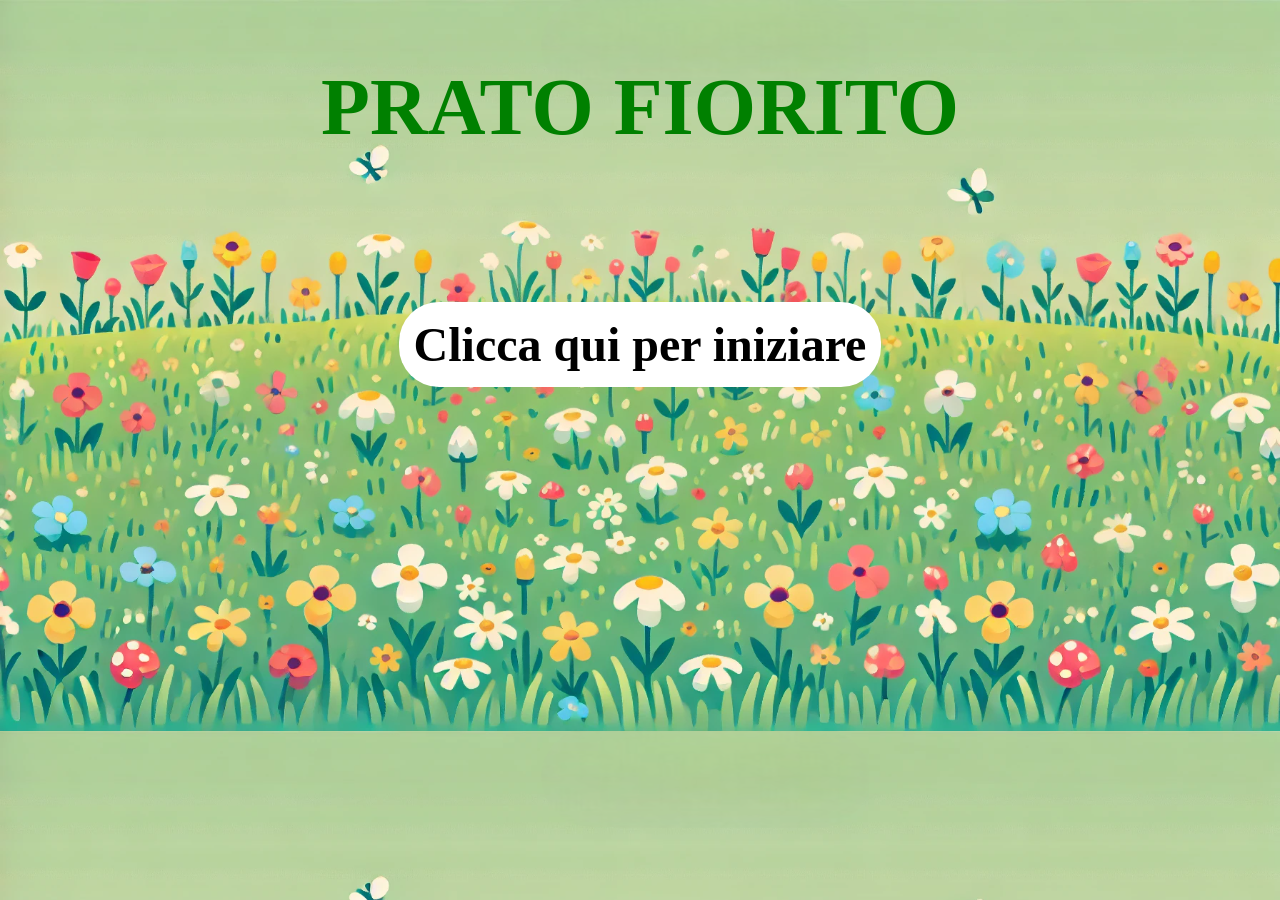
<file: ProgettazioneWeb/index.html>
<!DOCTYPE html>
<html lang="it">
    <head>
        <meta charset="UTF-8">
        <meta name="viewport" content="width=device-width, initial-scale=1.0">
        <title>Prato Fiorito</title>
        <link rel="stylesheet" type="text/css" href="css/index.css">
    </head>
    <body>
        <h1 id="titolo">PRATO FIORITO</h1>
        <a href="php/login.php" id='start'> Clicca qui per iniziare </a>
    </body>
</html>
</file>
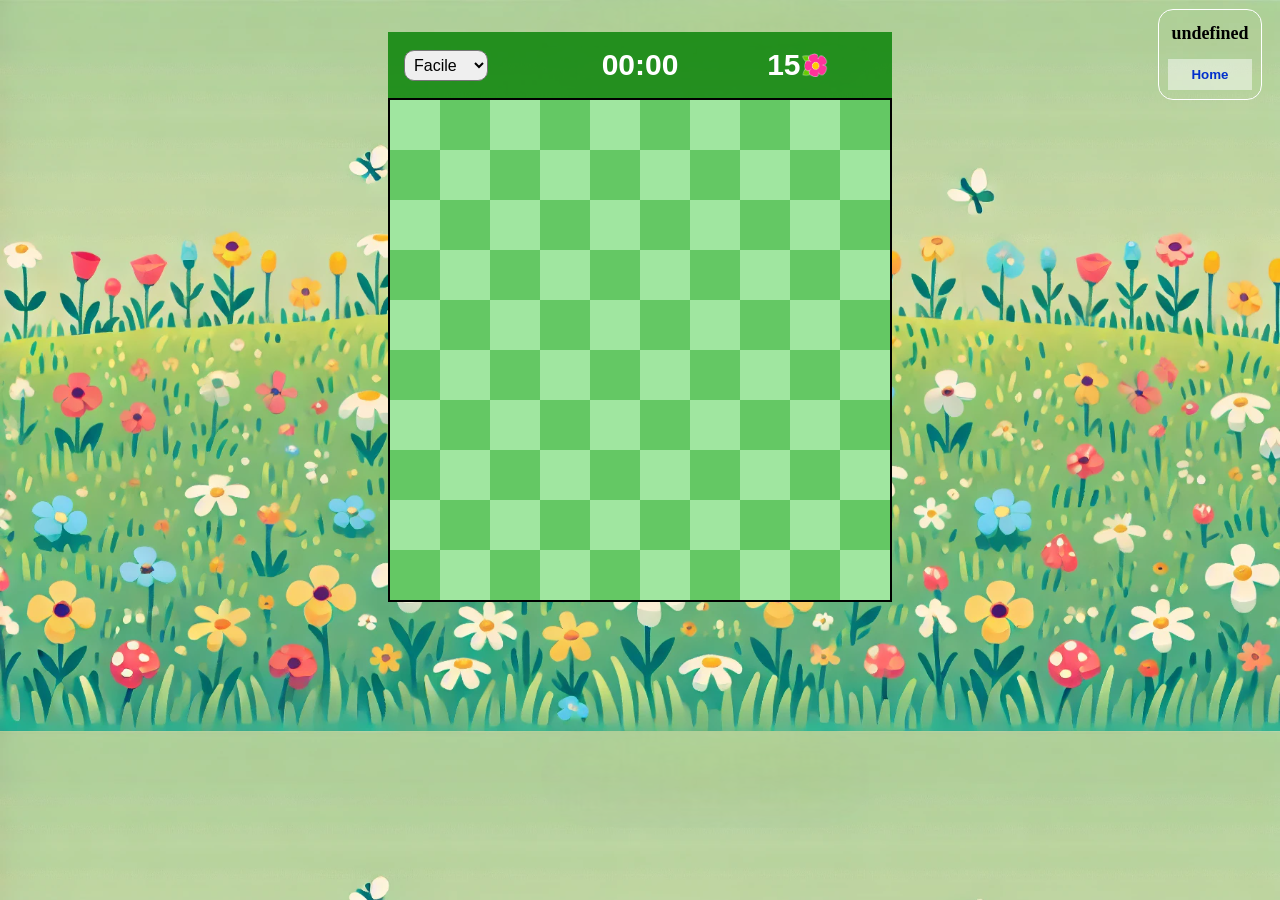
<file: ProgettazioneWeb/html/game_home.html>
<!DOCTYPE html>
<html lang="it">
    <head>
        <meta charset="UTF-8">
        <meta http-equiv="X-UA-Compatible" content="IE=edge">
        <meta name="viewport" content="width=device-width, initial-scale=1.0">
        <title>Gioca</title>
        <link rel="stylesheet" type="text/css" href="../css/game_home.css">
        <script src="../javascript/game_home.js"></script>
    </head>
    <body>
        <div id="user">
            <span id="username">
                <script>
                    let username = localStorage.username;
                    document.write(username);
                </script>
            </span>
            <button id="home-btn">Home</button>
        </div>
        <div id="finePartita">
            
        </div>
        <div id="tabella">
            <div id="head-bar">
                <select id="difficoltà">
                    <option>Facile</option>
                    <option>Medio</option>
                    <option>Difficile</option>
                </select>
                <div id="tempo">
                    00:00
                </div>
                <div id="game_stats">
                    <span>
                        <span id="numero_bombe"></span>
                        <img src="../immagini/fioreGameStats.png" alt="numero fiori" id="fiore_img">
                    </span>
                </div>
            </div>    
        </div>
    </body>
</html>
</file>
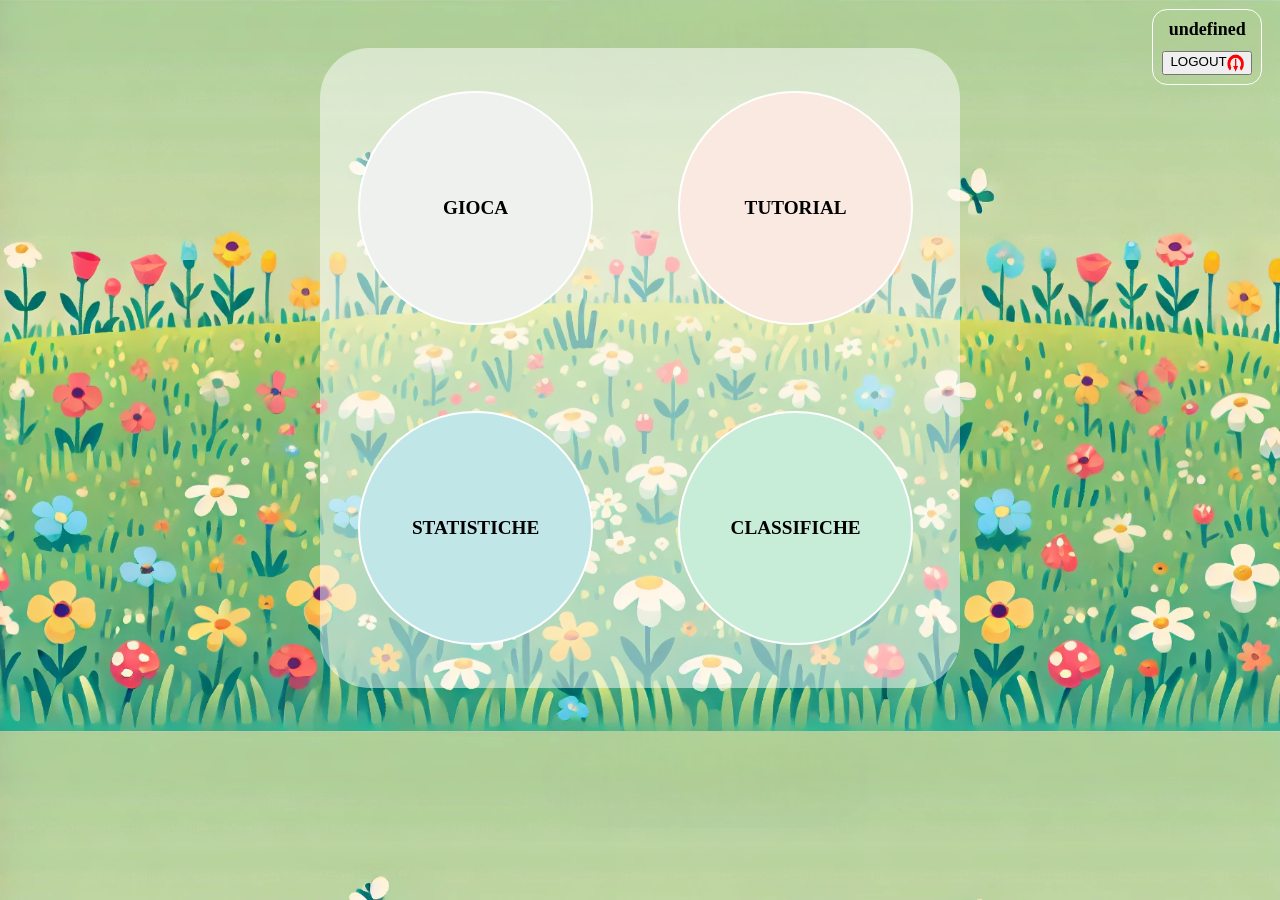
<file: ProgettazioneWeb/html/home.html>
<!DOCTYPE html>
<html lang="it">
    <head>
        <meta charset="UTF-8">
        <meta http-equiv="X-UA-Compatible" content="IE=edge">
        <meta name="viewport" content="width=device-width, initial-scale=1.0">
        <title>Home</title>
        <script src="../javascript/home.js"></script>
        <link rel="stylesheet" type="text/css" href="../css/home.css">
    </head>
    <body>
        <div id="user">
            <span>
                <script>
                    let username = localStorage.username;
                    document.write(username);
                </script>
            </span>
            <button id="logout-btn">
                <span>
                    LOGOUT
                    <img id="logout-img" alt="simbolo di logout" src="../immagini/immagine_logout.png">
                </span>
            </button>
        </div>
        <div id="quadrato">
            <div id="gioca">GIOCA</div>
            <div id="tutorial">TUTORIAL</div>
            <div id="statistiche">STATISTICHE</div>
            <div id="classifiche">CLASSIFICHE</div>
        </div>
    </body>
</html>
</file>
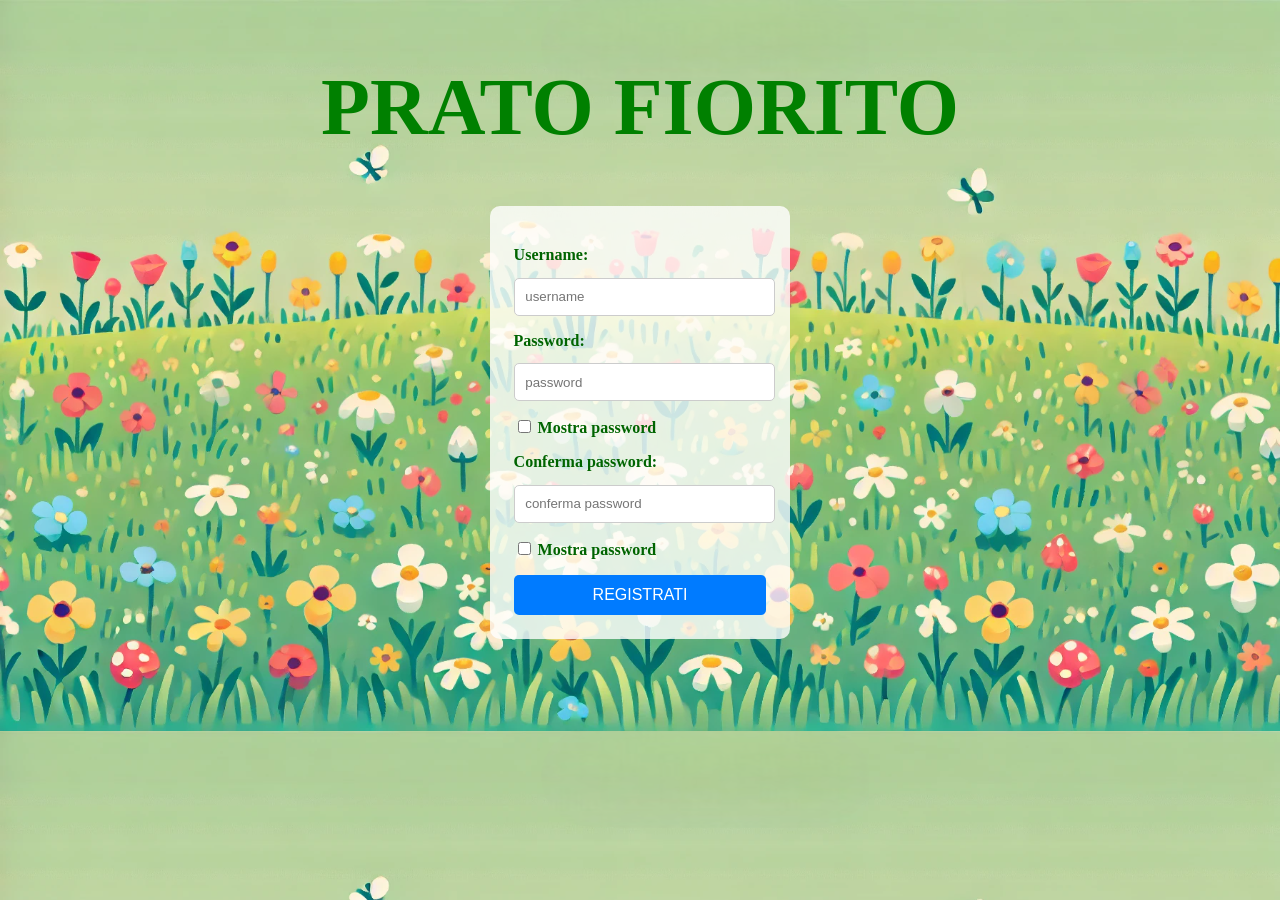
<file: ProgettazioneWeb/html/signup.html>
<!DOCTYPE html>
<html lang="it">
    <head>
        <meta charset="UTF-8">
        <meta http-equiv="X-UA-Compatible" content="IE=edge">
        <meta name="viewport" content="width=device-width, initial-scale=1.0">
        <link type="text/css" rel="stylesheet" href="../css/signup.css">
        <script src="../javascript/signup.js"></script>
        <title>signup</title>
    </head>
    <body>
        <h1 id="titolo">PRATO FIORITO</h1>
            <div id="signup">
                <form id="form-signup">
                    <label for="username">Username:</label> 
                    <input type="text" id="username" placeholder="username" required> 
                    <span id="usr-err"></span>
                    
                    <label for="password">Password:</label> 
                    <input type="password" id="password" placeholder="password" required> 
                    <label for="mostraPassword1"><input type="checkbox" id="mostraPassword1"> Mostra password </label>
                    <span id="psw-err1"></span>

                    <label for="ripetiPassword">Conferma password:</label> 
                    <input type="password" id="ripetiPassword" placeholder="conferma password" required> 
                    <label for="mostraPassword2"><input type="checkbox" id="mostraPassword2"> Mostra password </label>
                    <span id="psw-err2"></span>
                </form>
                <button id="signup-btn">REGISTRATI</button>
            </div>
    </body>
</html>
</file>
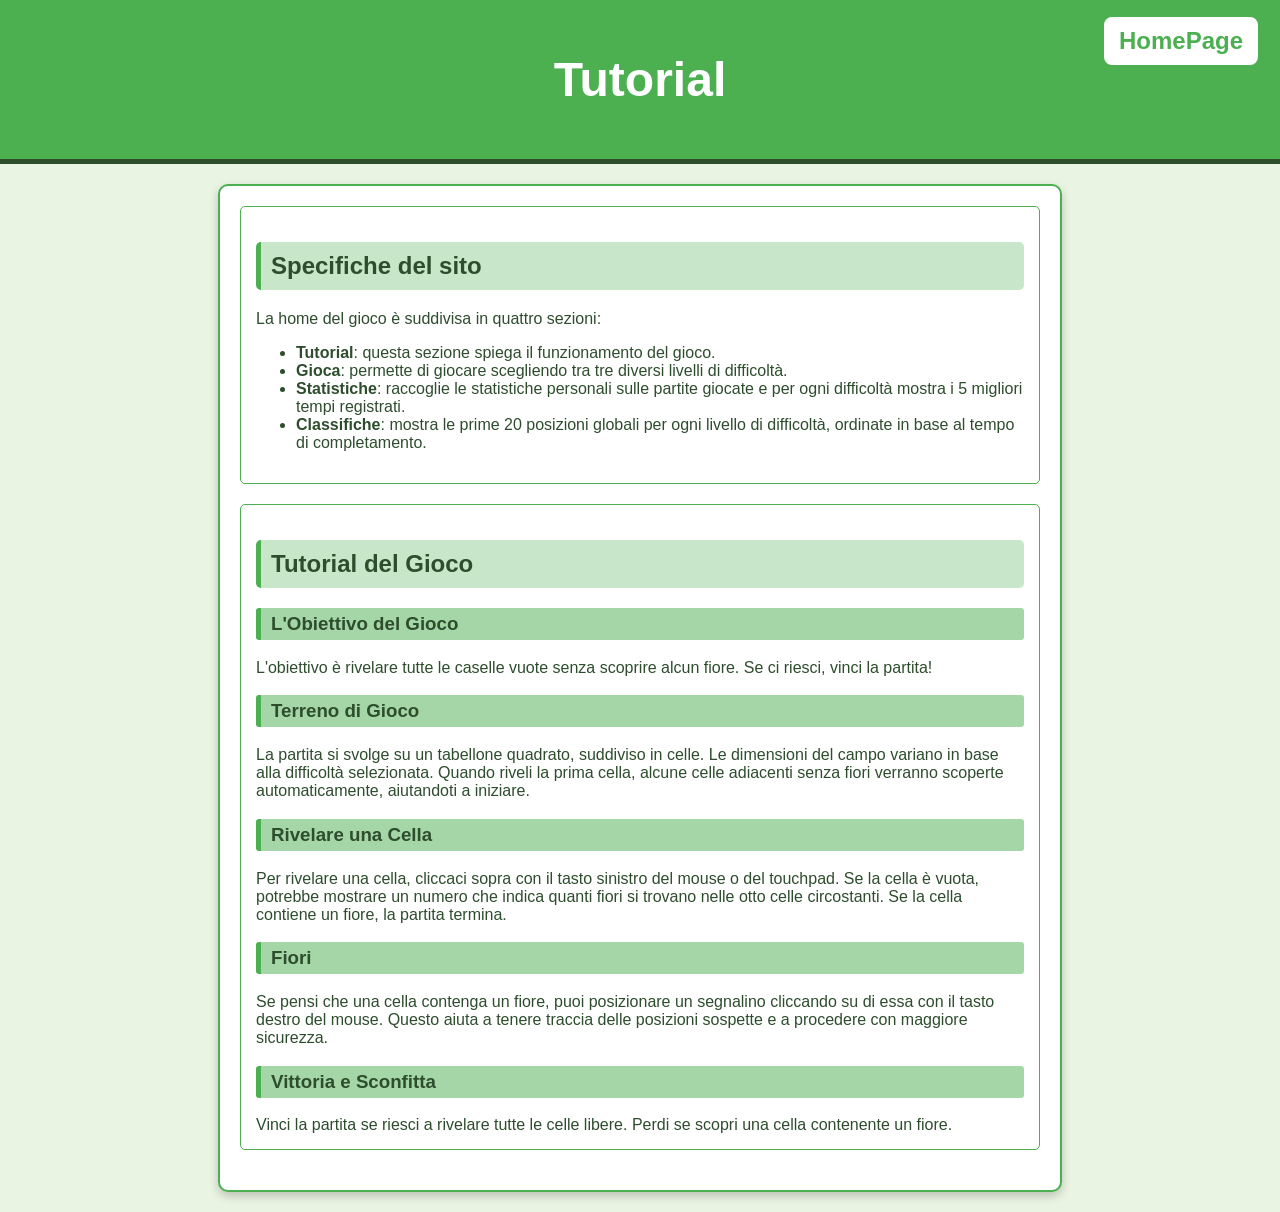
<file: ProgettazioneWeb/html/tutorial.html>
<!DOCTYPE html>
<html lang="it">
<head>
    <meta charset="UTF-8">
    <meta name="description" content="Pagina tutorial del sito">
    <meta name="viewport" content="width=device-width, initial-scale=1.0">
    <title>Tutorial</title>
    <link rel="stylesheet" type="text/css" href="../css/tutorial.css">
</head>
<body>
    <header>
        <h1 id="titolo">Tutorial</h1>
        <span id="home"><a href="home.html" id="link">HomePage</a></span>
    </header>
    <div id="tutorial">
        <article>
            <h2>Specifiche del sito</h2>
            La home del gioco è suddivisa in quattro sezioni:  
            <ul>
                <li><b>Tutorial</b>: questa sezione spiega il funzionamento del gioco.</li>
                <li><b>Gioca</b>: permette di giocare scegliendo tra tre diversi livelli di difficoltà.</li>
                <li><b>Statistiche</b>: raccoglie le statistiche personali sulle partite giocate e per ogni difficoltà mostra i 5 migliori tempi registrati.</li>
                <li><b>Classifiche</b>: mostra le prime 20 posizioni globali per ogni livello di difficoltà, ordinate in base al tempo di completamento.</li>
            </ul>
        </article>
        <article>
            <h2>Tutorial del Gioco</h2>  
            <h3>L'Obiettivo del Gioco</h3>
            L'obiettivo è rivelare tutte le caselle vuote senza scoprire alcun fiore. Se ci riesci, vinci la partita!  
            <br>
            <h3>Terreno di Gioco</h3>
            La partita si svolge su un tabellone quadrato, suddiviso in celle.  
            Le dimensioni del campo variano in base alla difficoltà selezionata.  
            Quando riveli la prima cella, alcune celle adiacenti senza fiori verranno scoperte automaticamente, aiutandoti a iniziare.  
            <br>
            <h3>Rivelare una Cella</h3>
            Per rivelare una cella, cliccaci sopra con il tasto sinistro del mouse o del touchpad.  
            Se la cella è vuota, potrebbe mostrare un numero che indica quanti fiori si trovano nelle otto celle circostanti.  
            Se la cella contiene un fiore, la partita termina.  
            <br>
            <h3>Fiori</h3>
            Se pensi che una cella contenga un fiore, puoi posizionare un segnalino cliccando su di essa con il tasto destro del mouse.  
            Questo aiuta a tenere traccia delle posizioni sospette e a procedere con maggiore sicurezza.  
            <br>
            <h3>Vittoria e Sconfitta</h3>
            Vinci la partita se riesci a rivelare tutte le celle libere.  
            Perdi se scopri una cella contenente un fiore.  
        </article>
    </div>
</body>
</html>
</file>
<file: ProgettazioneWeb/css/index.css>
body{
    background-image: url('../immagini/Sfondo.png');
    background-size: cover;
    display: flex;
    justify-content: center; 
    align-items: center; 
    flex-direction: column; 
}

h1{
    color: green;
    font-size: 5em;
    font-family: cursive;
    text-align: center;
}

#start{
    font-size: 3em;
    margin-top: 2em;
    text-decoration: none;
    color: black;
    font-weight: bold;
    font-family: cursive;
    background-color: rgb(255, 255, 255);
    border-radius: 40px;
    padding: 15px;
    height: fit-content;
    width: fit-content;
}
</file>
<file: ProgettazioneWeb/css/game_home.css>
body {
    background-image: url('../immagini/Sfondo.png');
    background-size: cover;
    font-family: Arial, sans-serif;
    background-color: #e6f7ff;
    text-align: center;
    margin: 0;
    padding: 0;
}

#user {
    display: grid;
    grid-template-columns: 1fr;
    grid-template-rows: 1fr 1fr;
    row-gap: 0.5em;
    position: absolute;
    text-align: center;
    top: 0.5em;
    right: 1em;
    font-family: cursive;
    font-size: large;
    font-weight: bold;
    padding: 0.5em;
    border-radius: 15px;
    border: 1px solid white; 
}

#username{
    padding: 0.2em;
    font-family: cursive;
    font-size: large;
    font-weight: bold;
    color: black;
}

#home-btn {
    background-color: rgba(255, 255, 255, 0.479);
    color: #0030cc;
    border: none;
    padding: 8px 15px;
    cursor: pointer;
    font-weight: bolder;
}

#home-btn:hover {
    background-color: #f82121af;
}

#head-bar {
    display: grid;
    grid-template-columns: 1fr 1fr 1fr;
    justify-content: center;
    align-items: center;
    padding: 1em;
    background-color: rgba(0, 128, 0, 0.8);
    color: white;
    margin-top: 2em;
}

#difficoltà {
    width: fit-content;
    border-radius: 10px;
    font-size: 16px;
    padding: 5px;
}

#tempo {
    font-size: 30px;
    font-weight: bold;
}

#game_stats>span{
    display: flex;
    align-items: center;
    justify-content: center;
    font-size: 30px;
    font-weight: bold;
}

#fiore_img, .fiori{
    height: 24px;
    width: 27px;
}

#tabella {
    display: grid;
    justify-content: center;    
    align-content: center;
    margin: auto;
}

#table{
    border: solid 2px black;
    border-collapse: collapse;
}

.Facile>tr>td{
    height: 50px;
    width: 50px;
    font-size: xx-large;
}

.Medio>tr>td{
    height: 40px;
    width: 40px;
    font-size: x-large;
}

.Difficile>tr>td{
    height: 30px;
    width: 30px;
    font-size: x-large;
}

#table>tr>td{
    border-collapse: collapse;
    text-align: center;
    padding: 0;
    font-weight: bolder;
}

.pari{
    background-color: rgb(160, 230, 160);
}

.dispari{
    background-color: rgb(100, 200, 100);
}

.show_pari{
    background-color: rgb(201, 170, 139);
}

.show_dispari{
    background-color: rgb(228, 193, 158);
}

.pari:hover, .dispari:hover{
    background-color: rgb(184, 255, 204);
}

#finePartita{
    position: absolute;
    width: 200px;
    height: 200px;
    background-color: rgba(255, 255, 255, 0.8); 
    display: flex;
    flex-direction: column;
    justify-content: center;
    align-items: center;
    gap: 0.2em;
    top: 27.4%;
    left: 43.5%;
    z-index: -1;
    font-weight: bolder;
    font-size: 40px;
}

#newGame{
    cursor: pointer;
    border-radius: 10px;
    font-weight: bold;
    font-size: 20px;
    background-color: #4CAF50;
    margin-bottom: 2em;
}

#endGame{
    margin-top: 2em;
    font-size: 25px;
    font-weight: bolder;
}
</file>
<file: ProgettazioneWeb/css/home.css>
body {
    background-image: url('../immagini/Sfondo.png');
    background-size: cover;
    display: flex;
    justify-content: center;
    align-items: center;
}

#user {
    display: grid;
    grid-template-columns: 1fr;
    grid-template-rows: 1fr 1fr;
    row-gap: 0.5em;
    position: absolute;
    text-align: center;
    top: 0.5em;
    right: 1em;
    font-family: cursive;
    font-size: large;
    font-weight: bold;
    padding: 0.5em;
    border-radius: 15px;
    border: 1px solid white; 
}

#logout-img{
    float: right;
    height: 1.3em;
    width: 1.3em;
}

#quadrato {
    display: grid;
    grid-template-columns: 1fr 1fr;
    grid-template-rows: 1fr 1fr;
    justify-content: center;
    align-items: center;
    height: 40em;
    width: 40em;
    background-color: rgba(255, 255, 255, 0.5);
    border-radius: 50px;
    margin-top: 2.5em;
}

#gioca, #classifiche, #tutorial, #statistiche{
    border: 2px white solid;
    margin: 2em;
    border-radius: 50%;
    height: 12em;
    width: 12em;
    display: flex;
    justify-content: center;
    align-items: center;
    text-align: center;
    font-family: cursive;
    font-size: larger;
    font-weight: bolder;
    cursor: pointer;
}

#gioca:hover, #classifiche:hover, #tutorial:hover, #statistiche:hover{
    transform: scale(1.1);
}

#gioca{
    background-color: #eef1ee;
}

#classifiche{
    background-color: #c7ecd7;
}

#tutorial{
    background-color: #fae9e1;
}

#statistiche{
    background-color: #c0e6e7;
}
</file>
<file: ProgettazioneWeb/css/signup.css>
body{
    background-image: url('../immagini/Sfondo.png');
    background-size: cover;
    display: flex;
    justify-content: center; 
    align-items: center; 
    flex-direction: column; 
}

h1{
    color: green;
    font-size: 5em;
    font-family: cursive;
    text-align: center;
}

#signup {
    background: rgba(255, 255, 255, 0.8);
    padding: 1.5em;
    border-radius: 10px;
    display: inline-block;
    width: 20%;
}

label {
    font-weight: bold;
    display: block;
    margin-top: 1em;
    color: darkgreen;
}

input[type="text"],
input[type="password"] {
    width: 94%;
    padding: 0.8em;
    margin-top: 1em;
    border: 1px solid #ccc;
    border-radius: 5px;
    display: block;
}

button {
    width: 100%;
    padding: 0.7em;
    border: none;
    border-radius: 5px;
    margin-top: 1em;
    font-size: 1em;
    cursor: pointer;
    background-color: #007bff;
    color: white;
}

#usr-err, #psw-err1, #psw-err2{
    color: red;
    font-weight: bold;
}

#signup-complete{
    font-size: x-large;
}

p{
    text-align: center;
}
</file>
<file: ProgettazioneWeb/css/tutorial.css>
body {
    font-family: Arial, sans-serif;
    background-color: #eaf4e2;
    margin: 0;
    padding: 0;
    color: #2d4d2d;
}

header {
    background-color: #4caf50;
    color: white;
    text-align: center;
    padding: 20px;
    font-size: 24px;
    font-weight: bold;
    border-bottom: 5px solid #2d4d2d;
    position: relative;
}

#home {
    position: absolute;
    top: 15px;
    right: 20px;
}

#home>a {
    display: inline-block;
    background-color: white;
    color: #4caf50;
    text-decoration: none;
    font-weight: bold;
    padding: 10px 15px;
    border-radius: 10px;
    border: 2px solid #4caf50;
    transition: 0.3s;
}

#home>a:hover {
    background-color: #4caf50;
    color: white;
}

#tutorial {
    max-width: 800px;
    margin: 20px auto;
    background-color: #ffffff;
    padding: 20px;
    border-radius: 10px;
    box-shadow: 0px 4px 10px rgba(0, 0, 0, 0.2);
    border: 2px solid #4caf50;
}

article>h2, article>h3 {
    color: #2d4d2d;
    border-left: 5px solid #4caf50;
    padding-left: 10px;
}

article{
    padding: 15px;
    margin-bottom: 20px;
    border-radius: 5px;
    border: 1px solid #4caf50;
}

article>h2 {
    background-color: #c8e6c9;
    padding: 10px;
    border-radius: 5px;
}

article>p {
    line-height: 1.6;
}

h3 {
    background-color: #a5d6a7;
    padding: 5px;
    border-radius: 3px;
}
</file>
